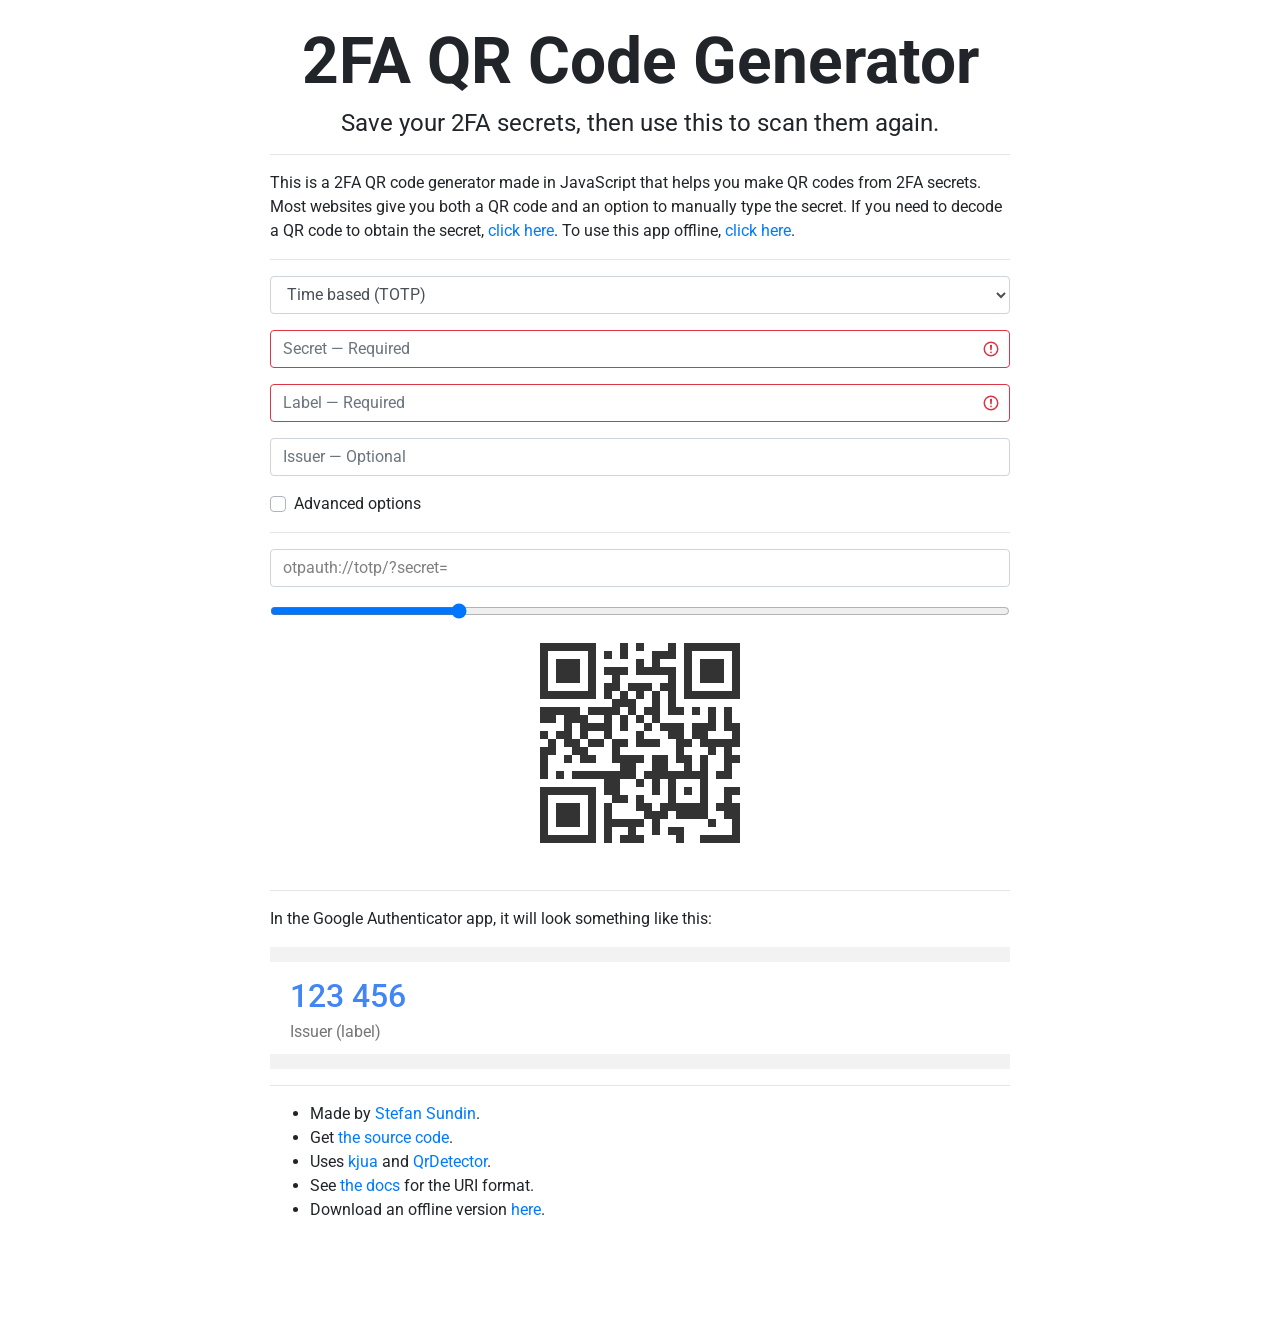
<file: www/gauth/index.html>
<!doctype html>
<html lang="en">
<head>
  <title>2FA QR Code Generator</title>

  <meta charset="utf-8">
  <meta name="author" content="Stefan Sundin">
  <meta name="description" content="2FA QR Code Generator">
  <meta name="viewport" content="width=device-width, initial-scale=1, shrink-to-fit=no">
  <!--<meta http-equiv="Content-Security-Policy" content="default-src 'none'; script-src 'unsafe-inline' https://cdn.jsdelivr.net; style-src 'unsafe-inline' https://cdn.jsdelivr.net https://fonts.googleapis.com; font-src https://fonts.gstatic.com; img-src 'self' data:; manifest-src 'self'; worker-src 'self'">-->

  <link rel="icon">
  <link rel="manifest" href="app.webmanifest">
  <link rel="license" href="https://www.gnu.org/licenses/gpl-3.0.html" title="GNU GPL 3.0 or later">
  <link rel="stylesheet" href="https://cdn.jsdelivr.net/npm/bootstrap@4.6.2/dist/css/bootstrap.min.css" integrity="sha384-xOolHFLEh07PJGoPkLv1IbcEPTNtaed2xpHsD9ESMhqIYd0nLMwNLD69Npy4HI+N" crossorigin="anonymous">
  <link rel="stylesheet" href="https://fonts.googleapis.com/css?family=Roboto:500,400">

  <script src="kjua.min.js" integrity="sha256-U9OwIwkuBJSExOOc5vUNG43RAHR5XmbaBuEUB5KpHZo=" crossorigin="anonymous"></script>
  <!--<script src="https://cdn.jsdelivr.net/npm/kjua@0.9.0/dist/kjua.min.js" integrity="sha256-U9OwIwkuBJSExOOc5vUNG43RAHR5XmbaBuEUB5KpHZo=" crossorigin="anonymous"></script>-->
<style>
body {
  margin-bottom: 100px;
}
@media (min-width: 768px) {
  .container {
    max-width: 770px;
  }
}

header {
  text-align: center;
}
h1 {
  font-size: 4em;
  font-weight: 700;
}
h2 {
  font-size: 1.5em;
  font-weight: 400;
}
input:invalid {
  border-color: #dc3545;
}

a[data-bs-toggle="modal"] {
  color: #007bff !important;
  cursor: pointer;
}
a[data-bs-toggle="modal"]:hover {
  text-decoration: underline !important;
}
.modal.show {
  display: block;
}
body.modal-open #qr {
  visibility: hidden;
}
#qrdetector_video {
  max-width: 75%;
}

#uri {
  color: gray;
}
#uri:focus {
  color: inherit;
}

#app {
  padding: 10px 20px;
  background-color: white;
  border-top: 15px solid #f2f2f2;
  border-bottom: 15px solid #f2f2f2;
  font-family: 'Roboto', sans-serif;
}
#app_code {
  color: #4285f4;
  font-weight: 500;
  font-size: xx-large;
}
#app_label {
  color: #757575;
}
</style>
</head>
<body>
  <header class="mt-4">
    <h1 itemprop="name">2FA QR Code Generator</h1>
    <h2 itemprop="description">Save your 2FA secrets, then use this to scan them again.</h2>
  </header>

  <div id="container" class="container">
    <hr>

    <p>This is a 2FA QR code generator made in JavaScript that helps you make QR codes from 2FA secrets. Most websites give you both a QR code and an option to manually type the secret. If you need to decode a QR code to obtain the secret, <a data-bs-toggle="modal" data-bs-target="#qrdetector_modal" id="open_qrdetector">click here</a>. To use this app offline, <a data-bs-toggle="modal" data-bs-target="#service_worker_modal">click here</a>.</p>

    <noscript>
      <div class="alert alert-danger text-center font-weight-bold" role="alert">
        This page requires JavaScript.
      </div>
    </noscript>

    <div class="modal" id="qrdetector_modal" tabindex="-1" role="dialog" aria-hidden="true">
      <div class="modal-dialog modal-dialog-centered modal-lg" role="document">
        <div class="modal-content">
          <div class="modal-header">
            <h5 class="modal-title">Scan QR code</h5>
          </div>
          <div class="modal-body" id="qrdetector_body_loading">
            <div class="alert alert-info" role="alert" id="qrdetector_loading">Loading..</div>
          </div>
          <div class="modal-body d-none" id="qrdetector_body">
            <input class="d-none" type="file" id="input_file" accept="image/*">

            <p>Drag and drop an image, or paste an image or a base64 data URI.</p>

            <div class="mb-3">
              <button class="btn btn-primary mb-2 mr-2" id="btn_file">Select file</button>
              <button class="btn btn-primary mb-2 mr-2" id="btn_webcam">Capture from webcam</button>
              <button class="btn btn-primary mb-2 mr-2" id="btn_screen_capture">Capture from screen</button>
              <button class="btn btn-danger mb-2 mr-2 d-none" id="btn_stop_video">Stop</button>
            </div>

            <div class="text-center mb-3 d-none" id="qrdetector_video_container">
              <video id="qrdetector_video" autoplay muted playsinline controlslist="nofullscreen nodownload disablepictureinpicture"></video>
            </div>

            <div class="alert alert-info" role="alert" id="qrdetector_status"></div>
          </div>
          <div class="modal-footer">
            <button type="button" class="btn btn-secondary" data-bs-dismiss="modal" id="btn_close_modal">Close</button>
          </div>
        </div>
      </div>
    </div>

    <div class="modal" id="service_worker_modal" tabindex="-1" role="dialog" aria-hidden="true">
      <div class="modal-dialog modal-dialog-centered modal-lg" role="document">
        <div class="modal-content">
          <div class="modal-header">
            <h5 class="modal-title">Offline</h5>
          </div>
          <div class="modal-body">
            <p>Installing a service worker makes this page available offline. You can also add the page to your home screen <a href="https://caniuse.com/web-app-manifest">on certain platforms</a>.</p>
            <button class="btn btn-primary mb-2 mr-2" id="install_service_worker" autocomplete="off" disabled>Install service worker</button>
            <button class="btn btn-primary mb-2 mr-2" id="a2hs" autocomplete="off" disabled>Add to home screen</button>
            <div class="alert alert-danger" role="alert" id="service_worker_alert">
              Service workers are not supported by your web browser.
            </div>
          </div>
          <div class="modal-footer">
            <button type="button" class="btn btn-secondary" data-bs-dismiss="modal">Close</button>
          </div>
        </div>
      </div>
    </div>

    <div class="modal-backdrop show d-none" id="modal_backdrop"></div>

    <hr>

    <p>
      <select class="form-control" id="type" autocomplete="off">
        <option value="totp">Time based (TOTP)</option>
        <option value="hotp">Counter based (HOTP)</option>
      </select>
    </p>

    <p><input class="form-control" type="search" id="secret" placeholder="Secret &mdash; Required" autocomplete="off" spellcheck="false"></p>
    <p><input class="form-control" type="search" id="label" placeholder="Label &mdash; Required" autocomplete="off" spellcheck="false"></p>
    <p><input class="form-control" type="search" id="issuer" placeholder="Issuer &mdash; Optional" list="issuers" spellcheck="false"></p>
    <p><input class="form-control d-none" type="search" id="counter" placeholder="Initial counter &mdash; Defaults to 0" pattern="\d+" autocomplete="off" spellcheck="false"></p>

    <div class="custom-control custom-checkbox">
      <p><input class="custom-control-input" type="checkbox" id="advanced_options" autocomplete="off"><label class="custom-control-label" for="advanced_options">Advanced options</label></p>
    </div>

    <div class="d-none" id="advanced_options_container">
      <p>Please note that the advanced options are not supported by the Google Authenticator app (all advanced options are ignored). Yubico Authenticator supports these advanced options.</p>
      <p>
        <select class="form-control" id="algorithm" autocomplete="off">
          <option value="SHA1">SHA1 algorithm (Default)</option>
          <option value="SHA256">SHA256 algorithm</option>
          <option value="SHA512">SHA512 algorithm</option>
        </select>
      </p>
      <p>
        <select class="form-control" id="digits" autocomplete="off">
          <option value="6">6 digits (Default)</option>
          <option value="8">8 digits</option>
        </select>
      </p>
      <p><input class="form-control" type="search" id="period" placeholder="Valid period, in seconds &mdash; Defaults to 30" pattern="\d+" autocomplete="off" spellcheck="false"></p>
    </div>

    <hr>
    <p><input class="form-control" type="text" id="uri" placeholder="otpauth://" autocomplete="off" spellcheck="false"></p>

    <datalist id="issuers">
      <option>Amazon</option>
      <option>Apple</option>
      <option>AWS</option>
      <option>Blizzard</option>
      <option>Cloudflare</option>
      <option>Coinbase</option>
      <option>DigitalOcean</option>
      <option>Discord</option>
      <option>Docker</option>
      <option>DreamHost</option>
      <option>Dropbox</option>
      <option>EA</option>
      <option>eBay</option>
      <option>Epic Games</option>
      <option>EVE Online</option>
      <option>Evernote</option>
      <option>Facebook</option>
      <option>Fastly</option>
      <option>Firefox</option>
      <option>GitHub</option>
      <option>GitLab</option>
      <option>GoDaddy</option>
      <option>Google</option>
      <option>Heroku</option>
      <option>Humble Bundle</option>
      <option>LastPass</option>
      <option>MailChimp</option>
      <option>Mailgun</option>
      <option>MaxCDN</option>
      <option>Microsoft</option>
      <option>Namecheap</option>
      <option>Newegg</option>
      <option>npm</option>
      <option>Okta</option>
      <option>Private Internet Access</option>
      <option>ProtonMail</option>
      <option>Reddit</option>
      <option>Ring</option>
      <option>Salesforce</option>
      <option>SendGrid</option>
      <option>Slack</option>
      <option>SparkPost</option>
      <option>Threat Stack</option>
      <option>Ting</option>
      <option>Twitch</option>
      <option>Ubisoft</option>
      <option>Ubuntu</option>
      <option>Yahoo!</option>
    </datalist>

    <input class="form-control-range" type="range" id="size" value="200" min="50" max="650" step="25" title="QR Code Size" autocomplete="off">

    <div class="p-4 text-center" id="qr"><canvas></div>

    <hr>

    <p>In the Google Authenticator app, it will look something like this:</p>

    <div id="app">
      <div id="app_code">123 456</div>
      <div id="app_label">Issuer (label)</div>
    </div>

    <hr>

    <ul>
      <li>Made by <a href="https://stefansundin.github.io/">Stefan Sundin</a>.</li>
      <li>Get <a href="https://github.com/stefansundin/2fa-qr">the source code</a>.</li>
      <li>Uses <a href="https://github.com/lrsjng/kjua">kjua</a> and <a href="https://github.com/stefansundin/qr-detector.js">QrDetector</a>.</li>
      <li>See <a href="https://github.com/google/google-authenticator/wiki/Key-Uri-Format">the docs</a> for the URI format.</li>
      <li>Download an offline version <a href="https://github.com/stefansundin/2fa-qr/archive/refs/heads/offline.zip">here</a>.</li>
    </ul>
  </div>

<script>
// generate a nice QR code for the favicon
const el = kjua({
  crisp: false,
  render: "image",
  text: "stefansundin"
});
document.querySelector("link[rel=icon]").href = el.getAttribute("src");

const container = document.getElementById("container");
const type = document.getElementById("type");
const secret = document.getElementById("secret");
const label = document.getElementById("label");
const issuer = document.getElementById("issuer");
const counter = document.getElementById("counter");
const advanced_options = document.getElementById("advanced_options");
const advanced_options_container = document.getElementById("advanced_options_container");
const algorithm = document.getElementById("algorithm");
const digits = document.getElementById("digits");
const period = document.getElementById("period");
const uri = document.getElementById("uri");
const qr = document.getElementById("qr");
const app_label = document.getElementById("app_label");

function type_changed(e) {
  counter.classList.toggle("d-none", type.value !== "hotp");
  period.classList.toggle("d-none", type.value !== "totp");
}

function advanced_options_changed() {
  advanced_options_container.classList.toggle("d-none", !advanced_options.checked);
}

function generate_uri() {
  let s = `otpauth://${type.value}/${encodeURIComponent(label.value)}?secret=${secret.value.replace(/ /g, '')}`;
  if (issuer.value !== "") {
    s += `&issuer=${encodeURIComponent(issuer.value)}`;
  }
  if (type.value === "hotp") {
    s += `&counter=${counter.value || "0"}`;
  }
  if (advanced_options.checked) {
    s += `&algorithm=${algorithm.value}&digits=${digits.value}`;
    if (type.value === "totp") {
      s += `&period=${period.value || "30"}`;
    }
  }
  return s;
}

function update_uri() {
  const s = generate_uri();
  if (s === uri.value) {
    return;
  }

  uri.value = s;
  update_qr();

  uri.classList.remove("is-invalid");
  secret.classList.toggle("is-invalid", secret.value === "");
  label.classList.toggle("is-invalid", label.value === "");
}

function update_qr() {
  const el = kjua({
    crisp: false,
    render: 'canvas',
    text: uri.value,
    size: size.value,
  });
  qr.replaceChild(el, qr.firstElementChild);

  if (label.value === "" && issuer.value === "") {
    app_label.textContent = "Issuer (label)";
  }
  else {
    app_label.textContent = issuer.value === "" ? label.value : `${issuer.value} (${label.value})`;
  }
}

function decode(s) {
  return s ? decodeURIComponent(s) : "";
}

function parse_uri() {
  // update the QR code
  update_qr();

  // validate and parse the uri
  const url = new URL(uri.value);
  if (url.protocol === "otpauth:"
   && (url.pathname.startsWith("//totp/") || url.pathname.startsWith("//hotp/"))
   && url.searchParams.has("secret")
  ) {
    uri.classList.remove("is-invalid");
  }
  else {
    uri.classList.add("is-invalid");
    return;
  }

  const s = generate_uri();
  if (s === uri.value) {
    // the uri did not change
    return;
  }

  // update fields
  const c = url.searchParams.get("counter") || "";

  type.value = url.pathname.substr(2, 4);
  label.value = decode(url.pathname.substr(7));
  secret.value = url.searchParams.get("secret");
  issuer.value = decode(url.searchParams.get("issuer"));
  counter.value = c === "0" ? "": c;
  advanced_options.checked = url.searchParams.has("algorithm") || url.searchParams.has("digits") || url.searchParams.has("period");
  algorithm.value = url.searchParams.get("algorithm") || "SHA1";
  digits.value = url.searchParams.get("digits") || "6";
  period.value = url.searchParams.get("period") === "30" ? "": url.searchParams.get("period");

  secret.classList.toggle("is-invalid", secret.value === "");
  label.classList.toggle("is-invalid", label.value === "");

  type_changed();
  advanced_options_changed();
}

function resize() {
  const old_value = size.value;
  size.max = Math.min(650, container.clientWidth - 2*(24+15));
  if (size.value !== old_value) {
    update_qr();
  }
}

[
  type, secret, label, issuer, counter,
  advanced_options, algorithm, digits, period,
].forEach(el => el.addEventListener("input", update_uri));
type.addEventListener("input", type_changed);
advanced_options.addEventListener("input", advanced_options_changed);
uri.addEventListener("input", parse_uri);
size.addEventListener("input", update_qr);
window.addEventListener("resize", resize);

resize();
update_uri();

// QR Detector feature (loaded on demand)
const open_qrdetector = document.getElementById('open_qrdetector');
const qrdetector_modal = document.getElementById('qrdetector_modal');
const modal_backdrop = document.getElementById('modal_backdrop');
const qrdetector_body_loading = document.getElementById('qrdetector_body_loading');
const qrdetector_loading = document.getElementById('qrdetector_loading');
const qrdetector_body = document.getElementById('qrdetector_body');
const input_file = document.getElementById('input_file');
const btn_file = document.getElementById('btn_file');
const btn_webcam = document.getElementById('btn_webcam');
const btn_screen_capture = document.getElementById('btn_screen_capture');
const btn_stop_video = document.getElementById('btn_stop_video');
const btn_close_modal = document.getElementById('btn_close_modal');
const qrdetector_video = document.getElementById('qrdetector_video');
const qrdetector_video_container = document.getElementById('qrdetector_video_container');
const qrdetector_status = document.getElementById('qrdetector_status');

// Open and close bootstrap modals without bootstrap js
function open_modal(element) {
  element.classList.add('show');
  modal_backdrop.classList.remove('d-none');
  document.body.classList.add('modal-open');
}

function close_modal(element) {
  element.classList.remove('show');
  modal_backdrop.classList.add('d-none');
  document.body.classList.remove('modal-open');
}

for (const btn of document.querySelectorAll('[data-bs-toggle="modal"]')) {
  btn.addEventListener('click', function() {
    open_modal(document.querySelector(this.dataset.bsTarget));
  });
}

for (const btn of document.querySelectorAll('[data-bs-dismiss="modal"]')) {
  btn.addEventListener('click', function() {
    let element = this;
    while (element = element.parentElement) {
      if (element.classList.contains('modal')) {
        close_modal(element);
        break;
      }
    }
  });
}

for (const modal of document.querySelectorAll('.modal')) {
  modal.addEventListener('click', function(e) {
    if (e.target === this) {
      const btn = this.querySelector('[data-bs-dismiss="modal"]');
      if (btn) {
        btn.click();
      } else {
        close_modal(this);
      }
    }
  });
}

open_qrdetector.addEventListener('click', async () => {
  qrdetector_status.textContent = 'Waiting for image..';
  qrdetector_status.className = 'alert alert-info';

  if (window.QrDetector) {
    return;
  }

  function stop_video() {
    qrdetector_video_container.classList.add('d-none');
    btn_stop_video.classList.add('d-none');
    if (!qrdetector_video.srcObject) {
      return;
    }
    qrdetector_video.srcObject.getTracks().forEach(track => track.stop());
    qrdetector_video.srcObject = null;
  }

  btn_close_modal.addEventListener('click', () => stop_video());

  function qrdetector_ready() {
    qrdetector_body_loading.classList.add('d-none');
    qrdetector_body.classList.remove('d-none');

    const detector = new QrDetector({ formats: ['qr_code'] });

    async function handle_file(file) {
      if (!file) {
        return;
      }
      try {
        if (file instanceof File) {
          file = await createImageBitmap(file);
        }

        const results = await detector.detect(file);
        console.log(results);

        if (results.length === 0) {
          qrdetector_status.textContent = 'A QR code was not detected in the image.';
          qrdetector_status.className = 'alert alert-warning';
          return;
        }

        for (r of results) {
          if (!r.rawValue.startsWith('otpauth://')) {
            console.warn('Unsupported URI', r.rawValue);
            continue;
          }
          uri.value = r.rawValue;
          parse_uri();
          update_qr();
          if (secret.value === '') {
            continue;
          }
          btn_close_modal.click();
          return;
        }

        qrdetector_status.textContent = 'The QR code data does not start with "otpauth://".';
        qrdetector_status.className = 'alert alert-warning';
      } catch (e) {
        console.error(e);
        qrdetector_status.textContent = `Error: ${e}`;
        qrdetector_status.className = 'alert alert-danger';
      }
    }

    function process_video_frame() {
      requestAnimationFrame(async () => {
        if (!qrdetector_video.src && !qrdetector_video.srcObject) {
          return;
        }
        if (qrdetector_video.readyState <= 1) {
          process_video_frame();
          return;
        }

        try {
          const results = await detector.detect(qrdetector_video);
          if (results.length > 0) {
            for (r of results) {
              if (!r.rawValue.startsWith('otpauth://')) {
                continue;
              }
              uri.value = r.rawValue;
              parse_uri();
              update_qr();
              if (secret.value === '') {
                continue;
              }
              btn_close_modal.click();
              return;
            }

            qrdetector_status.textContent = 'The QR code data does not start with "otpauth://".';
            qrdetector_status.className = 'alert alert-warning';
          }
        } catch (e) {
          console.error(e);
        }
        if (!qrdetector_video.paused && !qrdetector_video.ended) {
          process_video_frame();
        }
      });
    };

    input_file.addEventListener('change', async e => {
      for (const file of e.target.files) {
        handle_file(file);
      }
    });
    btn_file.addEventListener('click', () => input_file.click());

    btn_webcam.addEventListener('click', async () => {
      btn_webcam.blur();
      try {
        qrdetector_video.srcObject = await navigator.mediaDevices.getUserMedia({
          video: { facingMode: 'environment' },
          audio: false,
        });
        qrdetector_video.srcObject.getTracks().forEach(t =>
          t.addEventListener('ended', stop_video),
        );
        qrdetector_video_container.classList.remove('d-none');
        btn_stop_video.classList.remove('d-none');
        qrdetector_status.textContent = 'Waiting for QR code..';
        qrdetector_status.className = 'alert alert-info';
      }
      catch (e) {
        console.error(e);
        btn_webcam.classList.add('btn-danger');
        qrdetector_status.textContent = e;
        qrdetector_status.className = 'alert alert-danger';
        return;
      }
      btn_webcam.classList.remove('btn-danger');
    });

    btn_screen_capture.addEventListener('click', async () => {
      btn_screen_capture.blur();
      try {
        qrdetector_video.srcObject = await navigator.mediaDevices.getDisplayMedia({
          video: {
            cursor: 'always',
          },
          audio: false,
        });
        qrdetector_video.srcObject.getTracks().forEach(t =>
          t.addEventListener('ended', stop_video),
        );
        qrdetector_video_container.classList.remove('d-none');
        btn_stop_video.classList.remove('d-none');
        qrdetector_status.textContent = 'Waiting for QR code..';
        qrdetector_status.className = 'alert alert-info';
      }
      catch (e) {
        console.error(e);
        btn_screen_capture.classList.add('btn-danger');
        qrdetector_status.textContent = e;
        qrdetector_status.className = 'alert alert-danger';
        return;
      }
      btn_screen_capture.classList.remove('btn-danger');
    });

    btn_stop_video.addEventListener('click', stop_video);
    qrdetector_video.addEventListener('play', () => process_video_frame());

    window.addEventListener('dragover', (e) => {
      e.preventDefault();
    });

    window.addEventListener('dragleave', e => {
      if (e.relatedTarget) {
        return;
      }
      e.preventDefault();
    });

    window.addEventListener('drop', (e) => {
      e.preventDefault();
      if (e.dataTransfer.items) {
        for (const item of e.dataTransfer.items) {
          if (item.kind !== 'file') {
            continue;
          }
          handle_file(item.getAsFile());
        }
      }
    });

    window.addEventListener('paste', e => {
      e.preventDefault();
      for (const item of e.clipboardData.items) {
        if (item.kind === 'string') {
          // Check if pasting a data URI
          const text = e.clipboardData.getData('text/plain');
          if (text.startsWith('data:image/')) {
            const img = new Image();
            img.addEventListener('load', () => handle_file(img));
            img.src = text;
          }
          continue;
        }
        if (item.kind !== 'file') {
          continue;
        }

        if (item.type.startsWith('image/')) {
          handle_file(item.getAsFile());
        } else if (item.type === 'text/plain') {
          // Check if pasting a text file that contains a data URI
          // This does not work well in Firefox
          const reader = new FileReader();
          reader.addEventListener('load', () => {
            const text = reader.result;
            if (text.startsWith('data:image/')) {
              const img = new Image();
              img.addEventListener('load', () => handle_file(img));
              img.src = text;
            }
          });
          reader.readAsText(item.getAsFile());
        } else {
          console.warn('Unknown file type');
        }
      }
    });
  }

  // Disabled because of https://bugs.chromium.org/p/chromium/issues/detail?id=1382442
  // if (window.BarcodeDetector) {
  //   const supportedFormats = await BarcodeDetector.getSupportedFormats();
  //   if (supportedFormats.includes('qr_code')) {
  //     window.QrDetector = BarcodeDetector;
  //     qrdetector_ready();
  //     return;
  //   }
  // }

  const script = document.createElement('script');
//  script.src = 'https://cdn.jsdelivr.net/gh/stefansundin/qr-detector.js@v0.0.5/dist/QrDetector.min.js';
  script.src = 'QrDetector.min.js';
  script.integrity = 'sha384-q+KgD6lkhr01XgU0YB6XB3vs+ufU5/DnQ4oRuxx0qG9lpuSUkWgurNXr86DBJIx5';
  script.crossOrigin = 'anonymous';
  script.addEventListener('load', qrdetector_ready);
  script.addEventListener('error', () => {
    qrdetector_loading.textContent = 'An error occurred while loading the QR detection library. Please check the browser console for errors.';
    qrdetector_loading.className = 'alert alert-danger';
  });
  document.head.appendChild(script);
});

if (navigator.serviceWorker && document.location.protocol === 'https:') {
  const service_worker_alert = document.getElementById('service_worker_alert');
  service_worker_alert.classList.add('d-none');

  const install_service_worker = document.getElementById('install_service_worker');
  install_service_worker.disabled = false;

  async function refresh_service_worker_info() {
    const all_registrations = await navigator.serviceWorker.getRegistrations();
    const installed = all_registrations.some(r => window.location.href.startsWith(r.scope));
    install_service_worker.textContent = `${installed ? 'Uninstall' : 'Install'} service worker`;
  }
  refresh_service_worker_info();

  install_service_worker.addEventListener('click', async e => {
    e.preventDefault();
    const all_registrations = await navigator.serviceWorker.getRegistrations();
    const registrations = all_registrations.filter(r => window.location.href.startsWith(r.scope));
    if (registrations.length > 0) {
      for (const registration of registrations) {
        await registration.unregister();
      }
      await caches.delete('2fa-qr');
    } else {
      // await navigator.serviceWorker.register('sw.js');
    }
    refresh_service_worker_info();
  });
}

let deferred_prompt;
const btn_a2hs = document.getElementById('a2hs');
btn_a2hs.addEventListener('click', () => {
  btn_a2hs.disabled = true;
  deferred_prompt.prompt();
});
window.addEventListener('beforeinstallprompt', e => {
  e.preventDefault();
  deferred_prompt = e;
  btn_a2hs.disabled = false;
});
</script>
</body>
</html>
</file>
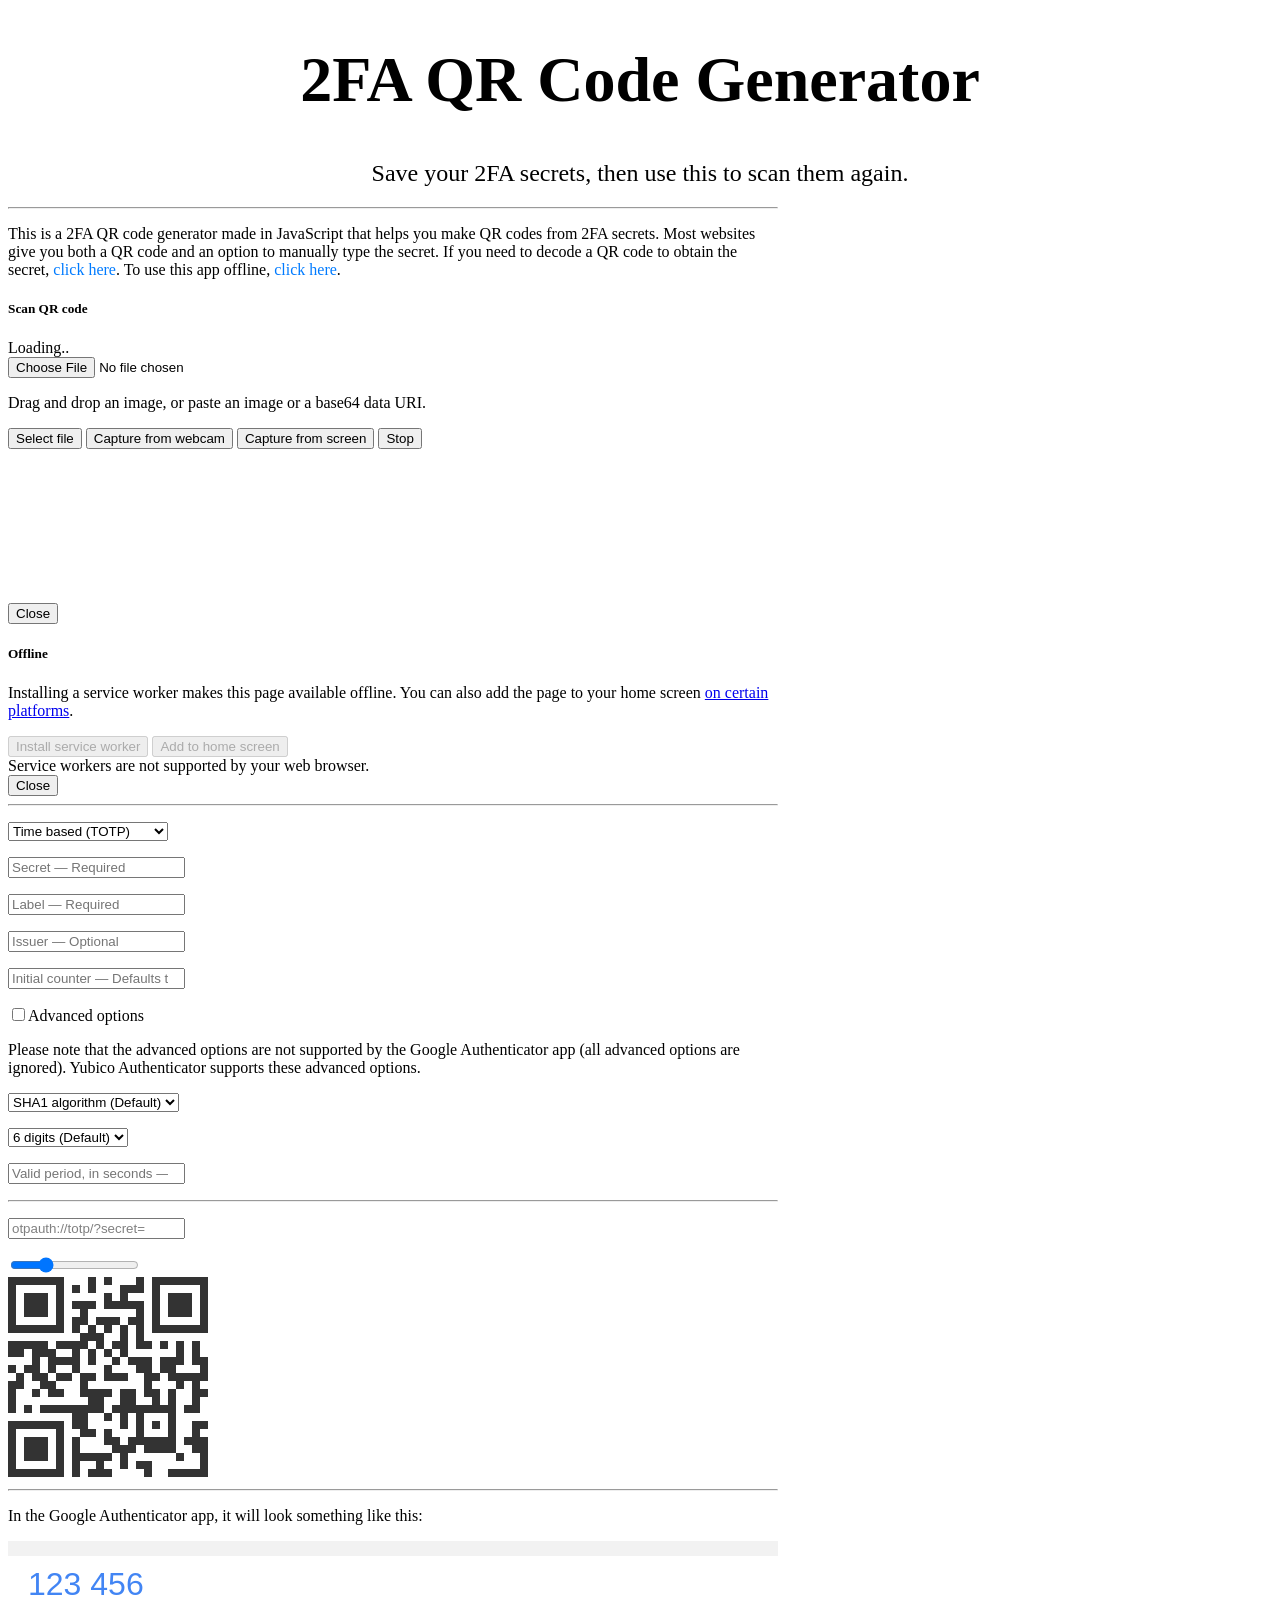
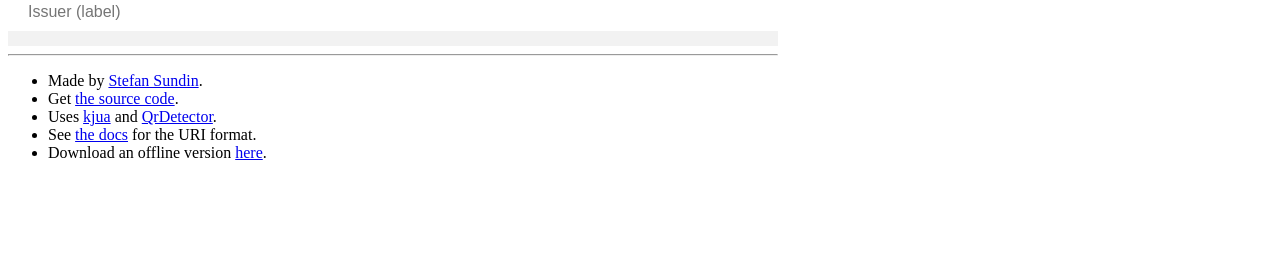
<file: www/gauth/index copy.html>
<!doctype html>
<html lang="en">
<head>
  <title>2FA QR Code Generator</title>

  <meta charset="utf-8">
  <meta name="author" content="Stefan Sundin">
  <meta name="description" content="2FA QR Code Generator">
  <meta name="viewport" content="width=device-width, initial-scale=1, shrink-to-fit=no">
  <!--<meta http-equiv="Content-Security-Policy" content="default-src 'none'; script-src 'unsafe-inline' https://cdn.jsdelivr.net; style-src 'unsafe-inline' https://cdn.jsdelivr.net https://fonts.googleapis.com; font-src https://fonts.gstatic.com; img-src 'self' data:; manifest-src 'self'; worker-src 'self'">-->

  <link rel="icon">
  <link rel="manifest" href="app.webmanifest">
  <link rel="license" href="https://www.gnu.org/licenses/gpl-3.0.html" title="GNU GPL 3.0 or later">
  <link href="bootstrap.min.css" integrity="sha384-xOolHFLEh07PJGoPkLv1IbcEPTNtaed2xpHsD9ESMhqIYd0nLMwNLD69Npy4HI+N" crossorigin="anonymous">
  <link href="css.css">

  <script src="kjua.min.js" integrity="sha256-U9OwIwkuBJSExOOc5vUNG43RAHR5XmbaBuEUB5KpHZo=" crossorigin="anonymous"></script>
  <!--<script src="https://cdn.jsdelivr.net/npm/kjua@0.9.0/dist/kjua.min.js" integrity="sha256-U9OwIwkuBJSExOOc5vUNG43RAHR5XmbaBuEUB5KpHZo=" crossorigin="anonymous"></script>-->
<style>
body {
  margin-bottom: 100px;
}
@media (min-width: 768px) {
  .container {
    max-width: 770px;
  }
}

header {
  text-align: center;
}
h1 {
  font-size: 4em;
  font-weight: 700;
}
h2 {
  font-size: 1.5em;
  font-weight: 400;
}
input:invalid {
  border-color: #dc3545;
}

a[data-bs-toggle="modal"] {
  color: #007bff !important;
  cursor: pointer;
}
a[data-bs-toggle="modal"]:hover {
  text-decoration: underline !important;
}
.modal.show {
  display: block;
}
body.modal-open #qr {
  visibility: hidden;
}
#qrdetector_video {
  max-width: 75%;
}

#uri {
  color: gray;
}
#uri:focus {
  color: inherit;
}

#app {
  padding: 10px 20px;
  background-color: white;
  border-top: 15px solid #f2f2f2;
  border-bottom: 15px solid #f2f2f2;
  font-family: 'Roboto', sans-serif;
}
#app_code {
  color: #4285f4;
  font-weight: 500;
  font-size: xx-large;
}
#app_label {
  color: #757575;
}
</style>
</head>
<body>
  <header class="mt-4">
    <h1 itemprop="name">2FA QR Code Generator</h1>
    <h2 itemprop="description">Save your 2FA secrets, then use this to scan them again.</h2>
  </header>

  <div id="container" class="container">
    <hr>

    <p>This is a 2FA QR code generator made in JavaScript that helps you make QR codes from 2FA secrets. Most websites give you both a QR code and an option to manually type the secret. If you need to decode a QR code to obtain the secret, <a data-bs-toggle="modal" data-bs-target="#qrdetector_modal" id="open_qrdetector">click here</a>. To use this app offline, <a data-bs-toggle="modal" data-bs-target="#service_worker_modal">click here</a>.</p>

    <noscript>
      <div class="alert alert-danger text-center font-weight-bold" role="alert">
        This page requires JavaScript.
      </div>
    </noscript>

    <div class="modal" id="qrdetector_modal" tabindex="-1" role="dialog" aria-hidden="true">
      <div class="modal-dialog modal-dialog-centered modal-lg" role="document">
        <div class="modal-content">
          <div class="modal-header">
            <h5 class="modal-title">Scan QR code</h5>
          </div>
          <div class="modal-body" id="qrdetector_body_loading">
            <div class="alert alert-info" role="alert" id="qrdetector_loading">Loading..</div>
          </div>
          <div class="modal-body d-none" id="qrdetector_body">
            <input class="d-none" type="file" id="input_file" accept="image/*">

            <p>Drag and drop an image, or paste an image or a base64 data URI.</p>

            <div class="mb-3">
              <button class="btn btn-primary mb-2 mr-2" id="btn_file">Select file</button>
              <button class="btn btn-primary mb-2 mr-2" id="btn_webcam">Capture from webcam</button>
              <button class="btn btn-primary mb-2 mr-2" id="btn_screen_capture">Capture from screen</button>
              <button class="btn btn-danger mb-2 mr-2 d-none" id="btn_stop_video">Stop</button>
            </div>

            <div class="text-center mb-3 d-none" id="qrdetector_video_container">
              <video id="qrdetector_video" autoplay muted playsinline controlslist="nofullscreen nodownload disablepictureinpicture"></video>
            </div>

            <div class="alert alert-info" role="alert" id="qrdetector_status"></div>
          </div>
          <div class="modal-footer">
            <button type="button" class="btn btn-secondary" data-bs-dismiss="modal" id="btn_close_modal">Close</button>
          </div>
        </div>
      </div>
    </div>

    <div class="modal" id="service_worker_modal" tabindex="-1" role="dialog" aria-hidden="true">
      <div class="modal-dialog modal-dialog-centered modal-lg" role="document">
        <div class="modal-content">
          <div class="modal-header">
            <h5 class="modal-title">Offline</h5>
          </div>
          <div class="modal-body">
            <p>Installing a service worker makes this page available offline. You can also add the page to your home screen <a href="https://caniuse.com/web-app-manifest">on certain platforms</a>.</p>
            <button class="btn btn-primary mb-2 mr-2" id="install_service_worker" autocomplete="off" disabled>Install service worker</button>
            <button class="btn btn-primary mb-2 mr-2" id="a2hs" autocomplete="off" disabled>Add to home screen</button>
            <div class="alert alert-danger" role="alert" id="service_worker_alert">
              Service workers are not supported by your web browser.
            </div>
          </div>
          <div class="modal-footer">
            <button type="button" class="btn btn-secondary" data-bs-dismiss="modal">Close</button>
          </div>
        </div>
      </div>
    </div>

    <div class="modal-backdrop show d-none" id="modal_backdrop"></div>

    <hr>

    <p>
      <select class="form-control" id="type" autocomplete="off">
        <option value="totp">Time based (TOTP)</option>
        <option value="hotp">Counter based (HOTP)</option>
      </select>
    </p>

    <p><input class="form-control" type="search" id="secret" placeholder="Secret &mdash; Required" autocomplete="off" spellcheck="false"></p>
    <p><input class="form-control" type="search" id="label" placeholder="Label &mdash; Required" autocomplete="off" spellcheck="false"></p>
    <p><input class="form-control" type="search" id="issuer" placeholder="Issuer &mdash; Optional" list="issuers" spellcheck="false"></p>
    <p><input class="form-control d-none" type="search" id="counter" placeholder="Initial counter &mdash; Defaults to 0" pattern="\d+" autocomplete="off" spellcheck="false"></p>

    <div class="custom-control custom-checkbox">
      <p><input class="custom-control-input" type="checkbox" id="advanced_options" autocomplete="off"><label class="custom-control-label" for="advanced_options">Advanced options</label></p>
    </div>

    <div class="d-none" id="advanced_options_container">
      <p>Please note that the advanced options are not supported by the Google Authenticator app (all advanced options are ignored). Yubico Authenticator supports these advanced options.</p>
      <p>
        <select class="form-control" id="algorithm" autocomplete="off">
          <option value="SHA1">SHA1 algorithm (Default)</option>
          <option value="SHA256">SHA256 algorithm</option>
          <option value="SHA512">SHA512 algorithm</option>
        </select>
      </p>
      <p>
        <select class="form-control" id="digits" autocomplete="off">
          <option value="6">6 digits (Default)</option>
          <option value="8">8 digits</option>
        </select>
      </p>
      <p><input class="form-control" type="search" id="period" placeholder="Valid period, in seconds &mdash; Defaults to 30" pattern="\d+" autocomplete="off" spellcheck="false"></p>
    </div>

    <hr>
    <p><input class="form-control" type="text" id="uri" placeholder="otpauth://" autocomplete="off" spellcheck="false"></p>

    <datalist id="issuers">
      <option>Amazon</option>
      <option>Apple</option>
      <option>AWS</option>
      <option>Blizzard</option>
      <option>Cloudflare</option>
      <option>Coinbase</option>
      <option>DigitalOcean</option>
      <option>Discord</option>
      <option>Docker</option>
      <option>DreamHost</option>
      <option>Dropbox</option>
      <option>EA</option>
      <option>eBay</option>
      <option>Epic Games</option>
      <option>EVE Online</option>
      <option>Evernote</option>
      <option>Facebook</option>
      <option>Fastly</option>
      <option>Firefox</option>
      <option>GitHub</option>
      <option>GitLab</option>
      <option>GoDaddy</option>
      <option>Google</option>
      <option>Heroku</option>
      <option>Humble Bundle</option>
      <option>LastPass</option>
      <option>MailChimp</option>
      <option>Mailgun</option>
      <option>MaxCDN</option>
      <option>Microsoft</option>
      <option>Namecheap</option>
      <option>Newegg</option>
      <option>npm</option>
      <option>Okta</option>
      <option>Private Internet Access</option>
      <option>ProtonMail</option>
      <option>Reddit</option>
      <option>Ring</option>
      <option>Salesforce</option>
      <option>SendGrid</option>
      <option>Slack</option>
      <option>SparkPost</option>
      <option>Threat Stack</option>
      <option>Ting</option>
      <option>Twitch</option>
      <option>Ubisoft</option>
      <option>Ubuntu</option>
      <option>Yahoo!</option>
    </datalist>

    <input class="form-control-range" type="range" id="size" value="200" min="50" max="650" step="25" title="QR Code Size" autocomplete="off">

    <div class="p-4 text-center" id="qr"><canvas></div>

    <hr>

    <p>In the Google Authenticator app, it will look something like this:</p>

    <div id="app">
      <div id="app_code">123 456</div>
      <div id="app_label">Issuer (label)</div>
    </div>

    <hr>

    <ul>
      <li>Made by <a href="https://stefansundin.github.io/">Stefan Sundin</a>.</li>
      <li>Get <a href="https://github.com/stefansundin/2fa-qr">the source code</a>.</li>
      <li>Uses <a href="https://github.com/lrsjng/kjua">kjua</a> and <a href="https://github.com/stefansundin/qr-detector.js">QrDetector</a>.</li>
      <li>See <a href="https://github.com/google/google-authenticator/wiki/Key-Uri-Format">the docs</a> for the URI format.</li>
      <li>Download an offline version <a href="https://github.com/stefansundin/2fa-qr/archive/refs/heads/offline.zip">here</a>.</li>
    </ul>
  </div>

<script>
// generate a nice QR code for the favicon
const el = kjua({
  crisp: false,
  render: "image",
  text: "stefansundin"
});
document.querySelector("link[rel=icon]").href = el.getAttribute("src");

const container = document.getElementById("container");
const type = document.getElementById("type");
const secret = document.getElementById("secret");
const label = document.getElementById("label");
const issuer = document.getElementById("issuer");
const counter = document.getElementById("counter");
const advanced_options = document.getElementById("advanced_options");
const advanced_options_container = document.getElementById("advanced_options_container");
const algorithm = document.getElementById("algorithm");
const digits = document.getElementById("digits");
const period = document.getElementById("period");
const uri = document.getElementById("uri");
const qr = document.getElementById("qr");
const app_label = document.getElementById("app_label");

function type_changed(e) {
  counter.classList.toggle("d-none", type.value !== "hotp");
  period.classList.toggle("d-none", type.value !== "totp");
}

function advanced_options_changed() {
  advanced_options_container.classList.toggle("d-none", !advanced_options.checked);
}

function generate_uri() {
  let s = `otpauth://${type.value}/${encodeURIComponent(label.value)}?secret=${secret.value.replace(/ /g, '')}`;
  if (issuer.value !== "") {
    s += `&issuer=${encodeURIComponent(issuer.value)}`;
  }
  if (type.value === "hotp") {
    s += `&counter=${counter.value || "0"}`;
  }
  if (advanced_options.checked) {
    s += `&algorithm=${algorithm.value}&digits=${digits.value}`;
    if (type.value === "totp") {
      s += `&period=${period.value || "30"}`;
    }
  }
  return s;
}

function update_uri() {
  const s = generate_uri();
  if (s === uri.value) {
    return;
  }

  uri.value = s;
  update_qr();

  uri.classList.remove("is-invalid");
  secret.classList.toggle("is-invalid", secret.value === "");
  label.classList.toggle("is-invalid", label.value === "");
}

function update_qr() {
  const el = kjua({
    crisp: false,
    render: 'canvas',
    text: uri.value,
    size: size.value,
  });
  qr.replaceChild(el, qr.firstElementChild);

  if (label.value === "" && issuer.value === "") {
    app_label.textContent = "Issuer (label)";
  }
  else {
    app_label.textContent = issuer.value === "" ? label.value : `${issuer.value} (${label.value})`;
  }
}

function decode(s) {
  return s ? decodeURIComponent(s) : "";
}

function parse_uri() {
  // update the QR code
  update_qr();

  // validate and parse the uri
  const url = new URL(uri.value);
  if (url.protocol === "otpauth:"
   && (url.pathname.startsWith("//totp/") || url.pathname.startsWith("//hotp/"))
   && url.searchParams.has("secret")
  ) {
    uri.classList.remove("is-invalid");
  }
  else {
    uri.classList.add("is-invalid");
    return;
  }

  const s = generate_uri();
  if (s === uri.value) {
    // the uri did not change
    return;
  }

  // update fields
  const c = url.searchParams.get("counter") || "";

  type.value = url.pathname.substr(2, 4);
  label.value = decode(url.pathname.substr(7));
  secret.value = url.searchParams.get("secret");
  issuer.value = decode(url.searchParams.get("issuer"));
  counter.value = c === "0" ? "": c;
  advanced_options.checked = url.searchParams.has("algorithm") || url.searchParams.has("digits") || url.searchParams.has("period");
  algorithm.value = url.searchParams.get("algorithm") || "SHA1";
  digits.value = url.searchParams.get("digits") || "6";
  period.value = url.searchParams.get("period") === "30" ? "": url.searchParams.get("period");

  secret.classList.toggle("is-invalid", secret.value === "");
  label.classList.toggle("is-invalid", label.value === "");

  type_changed();
  advanced_options_changed();
}

function resize() {
  const old_value = size.value;
  size.max = Math.min(650, container.clientWidth - 2*(24+15));
  if (size.value !== old_value) {
    update_qr();
  }
}

[
  type, secret, label, issuer, counter,
  advanced_options, algorithm, digits, period,
].forEach(el => el.addEventListener("input", update_uri));
type.addEventListener("input", type_changed);
advanced_options.addEventListener("input", advanced_options_changed);
uri.addEventListener("input", parse_uri);
size.addEventListener("input", update_qr);
window.addEventListener("resize", resize);

resize();
update_uri();

// QR Detector feature (loaded on demand)
const open_qrdetector = document.getElementById('open_qrdetector');
const qrdetector_modal = document.getElementById('qrdetector_modal');
const modal_backdrop = document.getElementById('modal_backdrop');
const qrdetector_body_loading = document.getElementById('qrdetector_body_loading');
const qrdetector_loading = document.getElementById('qrdetector_loading');
const qrdetector_body = document.getElementById('qrdetector_body');
const input_file = document.getElementById('input_file');
const btn_file = document.getElementById('btn_file');
const btn_webcam = document.getElementById('btn_webcam');
const btn_screen_capture = document.getElementById('btn_screen_capture');
const btn_stop_video = document.getElementById('btn_stop_video');
const btn_close_modal = document.getElementById('btn_close_modal');
const qrdetector_video = document.getElementById('qrdetector_video');
const qrdetector_video_container = document.getElementById('qrdetector_video_container');
const qrdetector_status = document.getElementById('qrdetector_status');

// Open and close bootstrap modals without bootstrap js
function open_modal(element) {
  element.classList.add('show');
  modal_backdrop.classList.remove('d-none');
  document.body.classList.add('modal-open');
}

function close_modal(element) {
  element.classList.remove('show');
  modal_backdrop.classList.add('d-none');
  document.body.classList.remove('modal-open');
}

for (const btn of document.querySelectorAll('[data-bs-toggle="modal"]')) {
  btn.addEventListener('click', function() {
    open_modal(document.querySelector(this.dataset.bsTarget));
  });
}

for (const btn of document.querySelectorAll('[data-bs-dismiss="modal"]')) {
  btn.addEventListener('click', function() {
    let element = this;
    while (element = element.parentElement) {
      if (element.classList.contains('modal')) {
        close_modal(element);
        break;
      }
    }
  });
}

for (const modal of document.querySelectorAll('.modal')) {
  modal.addEventListener('click', function(e) {
    if (e.target === this) {
      const btn = this.querySelector('[data-bs-dismiss="modal"]');
      if (btn) {
        btn.click();
      } else {
        close_modal(this);
      }
    }
  });
}

open_qrdetector.addEventListener('click', async () => {
  qrdetector_status.textContent = 'Waiting for image..';
  qrdetector_status.className = 'alert alert-info';

  if (window.QrDetector) {
    return;
  }

  function stop_video() {
    qrdetector_video_container.classList.add('d-none');
    btn_stop_video.classList.add('d-none');
    if (!qrdetector_video.srcObject) {
      return;
    }
    qrdetector_video.srcObject.getTracks().forEach(track => track.stop());
    qrdetector_video.srcObject = null;
  }

  btn_close_modal.addEventListener('click', () => stop_video());

  function qrdetector_ready() {
    qrdetector_body_loading.classList.add('d-none');
    qrdetector_body.classList.remove('d-none');

    const detector = new QrDetector({ formats: ['qr_code'] });

    async function handle_file(file) {
      if (!file) {
        return;
      }
      try {
        if (file instanceof File) {
          file = await createImageBitmap(file);
        }

        const results = await detector.detect(file);
        console.log(results);

        if (results.length === 0) {
          qrdetector_status.textContent = 'A QR code was not detected in the image.';
          qrdetector_status.className = 'alert alert-warning';
          return;
        }

        for (r of results) {
          if (!r.rawValue.startsWith('otpauth://')) {
            console.warn('Unsupported URI', r.rawValue);
            continue;
          }
          uri.value = r.rawValue;
          parse_uri();
          update_qr();
          if (secret.value === '') {
            continue;
          }
          btn_close_modal.click();
          return;
        }

        qrdetector_status.textContent = 'The QR code data does not start with "otpauth://".';
        qrdetector_status.className = 'alert alert-warning';
      } catch (e) {
        console.error(e);
        qrdetector_status.textContent = `Error: ${e}`;
        qrdetector_status.className = 'alert alert-danger';
      }
    }

    function process_video_frame() {
      requestAnimationFrame(async () => {
        if (!qrdetector_video.src && !qrdetector_video.srcObject) {
          return;
        }
        if (qrdetector_video.readyState <= 1) {
          process_video_frame();
          return;
        }

        try {
          const results = await detector.detect(qrdetector_video);
          if (results.length > 0) {
            for (r of results) {
              if (!r.rawValue.startsWith('otpauth://')) {
                continue;
              }
              uri.value = r.rawValue;
              parse_uri();
              update_qr();
              if (secret.value === '') {
                continue;
              }
              btn_close_modal.click();
              return;
            }

            qrdetector_status.textContent = 'The QR code data does not start with "otpauth://".';
            qrdetector_status.className = 'alert alert-warning';
          }
        } catch (e) {
          console.error(e);
        }
        if (!qrdetector_video.paused && !qrdetector_video.ended) {
          process_video_frame();
        }
      });
    };

    input_file.addEventListener('change', async e => {
      for (const file of e.target.files) {
        handle_file(file);
      }
    });
    btn_file.addEventListener('click', () => input_file.click());

    btn_webcam.addEventListener('click', async () => {
      btn_webcam.blur();
      try {
        qrdetector_video.srcObject = await navigator.mediaDevices.getUserMedia({
          video: { facingMode: 'environment' },
          audio: false,
        });
        qrdetector_video.srcObject.getTracks().forEach(t =>
          t.addEventListener('ended', stop_video),
        );
        qrdetector_video_container.classList.remove('d-none');
        btn_stop_video.classList.remove('d-none');
        qrdetector_status.textContent = 'Waiting for QR code..';
        qrdetector_status.className = 'alert alert-info';
      }
      catch (e) {
        console.error(e);
        btn_webcam.classList.add('btn-danger');
        qrdetector_status.textContent = e;
        qrdetector_status.className = 'alert alert-danger';
        return;
      }
      btn_webcam.classList.remove('btn-danger');
    });

    btn_screen_capture.addEventListener('click', async () => {
      btn_screen_capture.blur();
      try {
        qrdetector_video.srcObject = await navigator.mediaDevices.getDisplayMedia({
          video: {
            cursor: 'always',
          },
          audio: false,
        });
        qrdetector_video.srcObject.getTracks().forEach(t =>
          t.addEventListener('ended', stop_video),
        );
        qrdetector_video_container.classList.remove('d-none');
        btn_stop_video.classList.remove('d-none');
        qrdetector_status.textContent = 'Waiting for QR code..';
        qrdetector_status.className = 'alert alert-info';
      }
      catch (e) {
        console.error(e);
        btn_screen_capture.classList.add('btn-danger');
        qrdetector_status.textContent = e;
        qrdetector_status.className = 'alert alert-danger';
        return;
      }
      btn_screen_capture.classList.remove('btn-danger');
    });

    btn_stop_video.addEventListener('click', stop_video);
    qrdetector_video.addEventListener('play', () => process_video_frame());

    window.addEventListener('dragover', (e) => {
      e.preventDefault();
    });

    window.addEventListener('dragleave', e => {
      if (e.relatedTarget) {
        return;
      }
      e.preventDefault();
    });

    window.addEventListener('drop', (e) => {
      e.preventDefault();
      if (e.dataTransfer.items) {
        for (const item of e.dataTransfer.items) {
          if (item.kind !== 'file') {
            continue;
          }
          handle_file(item.getAsFile());
        }
      }
    });

    window.addEventListener('paste', e => {
      e.preventDefault();
      for (const item of e.clipboardData.items) {
        if (item.kind === 'string') {
          // Check if pasting a data URI
          const text = e.clipboardData.getData('text/plain');
          if (text.startsWith('data:image/')) {
            const img = new Image();
            img.addEventListener('load', () => handle_file(img));
            img.src = text;
          }
          continue;
        }
        if (item.kind !== 'file') {
          continue;
        }

        if (item.type.startsWith('image/')) {
          handle_file(item.getAsFile());
        } else if (item.type === 'text/plain') {
          // Check if pasting a text file that contains a data URI
          // This does not work well in Firefox
          const reader = new FileReader();
          reader.addEventListener('load', () => {
            const text = reader.result;
            if (text.startsWith('data:image/')) {
              const img = new Image();
              img.addEventListener('load', () => handle_file(img));
              img.src = text;
            }
          });
          reader.readAsText(item.getAsFile());
        } else {
          console.warn('Unknown file type');
        }
      }
    });
  }

  // Disabled because of https://bugs.chromium.org/p/chromium/issues/detail?id=1382442
  // if (window.BarcodeDetector) {
  //   const supportedFormats = await BarcodeDetector.getSupportedFormats();
  //   if (supportedFormats.includes('qr_code')) {
  //     window.QrDetector = BarcodeDetector;
  //     qrdetector_ready();
  //     return;
  //   }
  // }

  const script = document.createElement('script');
//  script.src = 'https://cdn.jsdelivr.net/gh/stefansundin/qr-detector.js@v0.0.5/dist/QrDetector.min.js';
  script.src = 'QrDetector.min.js';
  script.integrity = 'sha384-q+KgD6lkhr01XgU0YB6XB3vs+ufU5/DnQ4oRuxx0qG9lpuSUkWgurNXr86DBJIx5';
  script.crossOrigin = 'anonymous';
  script.addEventListener('load', qrdetector_ready);
  script.addEventListener('error', () => {
    qrdetector_loading.textContent = 'An error occurred while loading the QR detection library. Please check the browser console for errors.';
    qrdetector_loading.className = 'alert alert-danger';
  });
  document.head.appendChild(script);
});

if (navigator.serviceWorker && document.location.protocol === 'https:') {
  const service_worker_alert = document.getElementById('service_worker_alert');
  service_worker_alert.classList.add('d-none');

  const install_service_worker = document.getElementById('install_service_worker');
  install_service_worker.disabled = false;

  async function refresh_service_worker_info() {
    const all_registrations = await navigator.serviceWorker.getRegistrations();
    const installed = all_registrations.some(r => window.location.href.startsWith(r.scope));
    install_service_worker.textContent = `${installed ? 'Uninstall' : 'Install'} service worker`;
  }
  refresh_service_worker_info();

  install_service_worker.addEventListener('click', async e => {
    e.preventDefault();
    const all_registrations = await navigator.serviceWorker.getRegistrations();
    const registrations = all_registrations.filter(r => window.location.href.startsWith(r.scope));
    if (registrations.length > 0) {
      for (const registration of registrations) {
        await registration.unregister();
      }
      await caches.delete('2fa-qr');
    } else {
      // await navigator.serviceWorker.register('sw.js');
    }
    refresh_service_worker_info();
  });
}

let deferred_prompt;
const btn_a2hs = document.getElementById('a2hs');
btn_a2hs.addEventListener('click', () => {
  btn_a2hs.disabled = true;
  deferred_prompt.prompt();
});
window.addEventListener('beforeinstallprompt', e => {
  e.preventDefault();
  deferred_prompt = e;
  btn_a2hs.disabled = false;
});
</script>
</body>
</html>
</file>
<file: www/gauth/css.css>
/* cyrillic-ext */
@font-face {
  font-family: 'Roboto';
  font-style: normal;
  font-weight: 400;
  src: url(https://fonts.gstatic.com/s/roboto/v30/KFOmCnqEu92Fr1Mu72xKOzY.woff2) format('woff2');
  unicode-range: U+0460-052F, U+1C80-1C88, U+20B4, U+2DE0-2DFF, U+A640-A69F, U+FE2E-FE2F;
}
/* cyrillic */
@font-face {
  font-family: 'Roboto';
  font-style: normal;
  font-weight: 400;
  src: url(https://fonts.gstatic.com/s/roboto/v30/KFOmCnqEu92Fr1Mu5mxKOzY.woff2) format('woff2');
  unicode-range: U+0301, U+0400-045F, U+0490-0491, U+04B0-04B1, U+2116;
}
/* greek-ext */
@font-face {
  font-family: 'Roboto';
  font-style: normal;
  font-weight: 400;
  src: url(https://fonts.gstatic.com/s/roboto/v30/KFOmCnqEu92Fr1Mu7mxKOzY.woff2) format('woff2');
  unicode-range: U+1F00-1FFF;
}
/* greek */
@font-face {
  font-family: 'Roboto';
  font-style: normal;
  font-weight: 400;
  src: url(https://fonts.gstatic.com/s/roboto/v30/KFOmCnqEu92Fr1Mu4WxKOzY.woff2) format('woff2');
  unicode-range: U+0370-03FF;
}
/* vietnamese */
@font-face {
  font-family: 'Roboto';
  font-style: normal;
  font-weight: 400;
  src: url(https://fonts.gstatic.com/s/roboto/v30/KFOmCnqEu92Fr1Mu7WxKOzY.woff2) format('woff2');
  unicode-range: U+0102-0103, U+0110-0111, U+0128-0129, U+0168-0169, U+01A0-01A1, U+01AF-01B0, U+0300-0301, U+0303-0304, U+0308-0309, U+0323, U+0329, U+1EA0-1EF9, U+20AB;
}
/* latin-ext */
@font-face {
  font-family: 'Roboto';
  font-style: normal;
  font-weight: 400;
  src: url(https://fonts.gstatic.com/s/roboto/v30/KFOmCnqEu92Fr1Mu7GxKOzY.woff2) format('woff2');
  unicode-range: U+0100-02AF, U+0304, U+0308, U+0329, U+1E00-1E9F, U+1EF2-1EFF, U+2020, U+20A0-20AB, U+20AD-20CF, U+2113, U+2C60-2C7F, U+A720-A7FF;
}
/* latin */
@font-face {
  font-family: 'Roboto';
  font-style: normal;
  font-weight: 400;
  src: url(https://fonts.gstatic.com/s/roboto/v30/KFOmCnqEu92Fr1Mu4mxK.woff2) format('woff2');
  unicode-range: U+0000-00FF, U+0131, U+0152-0153, U+02BB-02BC, U+02C6, U+02DA, U+02DC, U+0304, U+0308, U+0329, U+2000-206F, U+2074, U+20AC, U+2122, U+2191, U+2193, U+2212, U+2215, U+FEFF, U+FFFD;
}
/* cyrillic-ext */
@font-face {
  font-family: 'Roboto';
  font-style: normal;
  font-weight: 500;
  src: url(https://fonts.gstatic.com/s/roboto/v30/KFOlCnqEu92Fr1MmEU9fCRc4EsA.woff2) format('woff2');
  unicode-range: U+0460-052F, U+1C80-1C88, U+20B4, U+2DE0-2DFF, U+A640-A69F, U+FE2E-FE2F;
}
/* cyrillic */
@font-face {
  font-family: 'Roboto';
  font-style: normal;
  font-weight: 500;
  src: url(https://fonts.gstatic.com/s/roboto/v30/KFOlCnqEu92Fr1MmEU9fABc4EsA.woff2) format('woff2');
  unicode-range: U+0301, U+0400-045F, U+0490-0491, U+04B0-04B1, U+2116;
}
/* greek-ext */
@font-face {
  font-family: 'Roboto';
  font-style: normal;
  font-weight: 500;
  src: url(https://fonts.gstatic.com/s/roboto/v30/KFOlCnqEu92Fr1MmEU9fCBc4EsA.woff2) format('woff2');
  unicode-range: U+1F00-1FFF;
}
/* greek */
@font-face {
  font-family: 'Roboto';
  font-style: normal;
  font-weight: 500;
  src: url(https://fonts.gstatic.com/s/roboto/v30/KFOlCnqEu92Fr1MmEU9fBxc4EsA.woff2) format('woff2');
  unicode-range: U+0370-03FF;
}
/* vietnamese */
@font-face {
  font-family: 'Roboto';
  font-style: normal;
  font-weight: 500;
  src: url(https://fonts.gstatic.com/s/roboto/v30/KFOlCnqEu92Fr1MmEU9fCxc4EsA.woff2) format('woff2');
  unicode-range: U+0102-0103, U+0110-0111, U+0128-0129, U+0168-0169, U+01A0-01A1, U+01AF-01B0, U+0300-0301, U+0303-0304, U+0308-0309, U+0323, U+0329, U+1EA0-1EF9, U+20AB;
}
/* latin-ext */
@font-face {
  font-family: 'Roboto';
  font-style: normal;
  font-weight: 500;
  src: url(https://fonts.gstatic.com/s/roboto/v30/KFOlCnqEu92Fr1MmEU9fChc4EsA.woff2) format('woff2');
  unicode-range: U+0100-02AF, U+0304, U+0308, U+0329, U+1E00-1E9F, U+1EF2-1EFF, U+2020, U+20A0-20AB, U+20AD-20CF, U+2113, U+2C60-2C7F, U+A720-A7FF;
}
/* latin */
@font-face {
  font-family: 'Roboto';
  font-style: normal;
  font-weight: 500;
  src: url(https://fonts.gstatic.com/s/roboto/v30/KFOlCnqEu92Fr1MmEU9fBBc4.woff2) format('woff2');
  unicode-range: U+0000-00FF, U+0131, U+0152-0153, U+02BB-02BC, U+02C6, U+02DA, U+02DC, U+0304, U+0308, U+0329, U+2000-206F, U+2074, U+20AC, U+2122, U+2191, U+2193, U+2212, U+2215, U+FEFF, U+FFFD;
}
</file>
